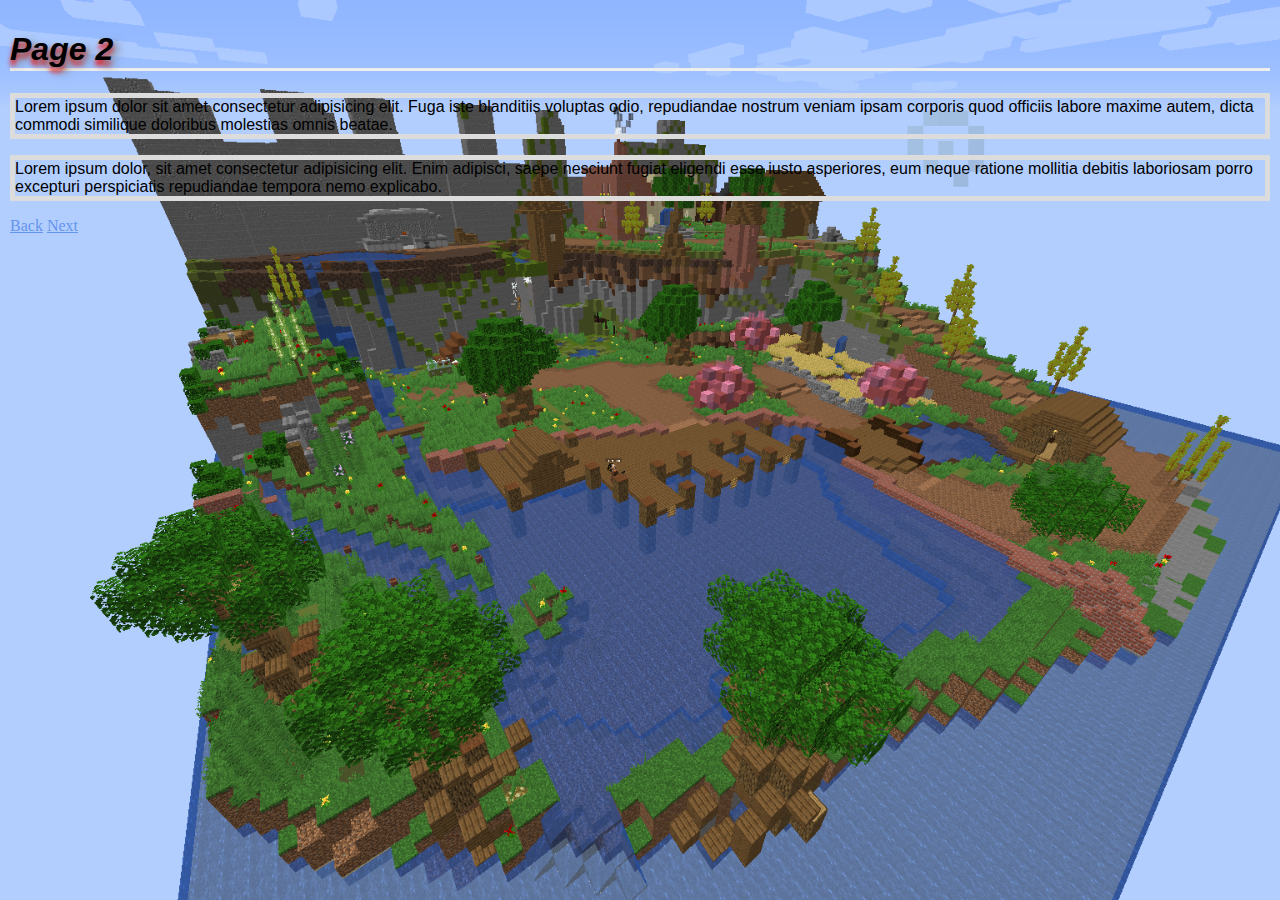
<file: page2.html>
<!DOCTYPE html>
<html lang="en">
<head>
    <meta charset="UTF-8">
    <meta http-equiv="X-UA-Compatible" content="IE=edge">
    <meta name="viewport" content="width=device-width, initial-scale=1.0">
    <title>Page 2t</title>
    <link rel="stylesheet" href="style.css">
</head>
<body>
    
    <h1>Page 2</h1>
    <p>Lorem ipsum dolor sit amet consectetur adipisicing elit. Fuga iste blanditiis voluptas odio, repudiandae nostrum veniam ipsam corporis quod officiis labore maxime autem, dicta commodi similique doloribus molestias omnis beatae.</p>  
    <p>Lorem ipsum dolor, sit amet consectetur adipisicing elit. Enim adipisci, saepe nesciunt fugiat eligendi esse iusto asperiores, eum neque ratione mollitia debitis laboriosam porro excepturi perspiciatis repudiandae tempora nemo explicabo.</p>
    <a href="index.html" target="self" title="Previous Page">Back</a>
    <a href="page3.html" title="Next Page" target="self">Next</a>
</body>
</html>
</file>
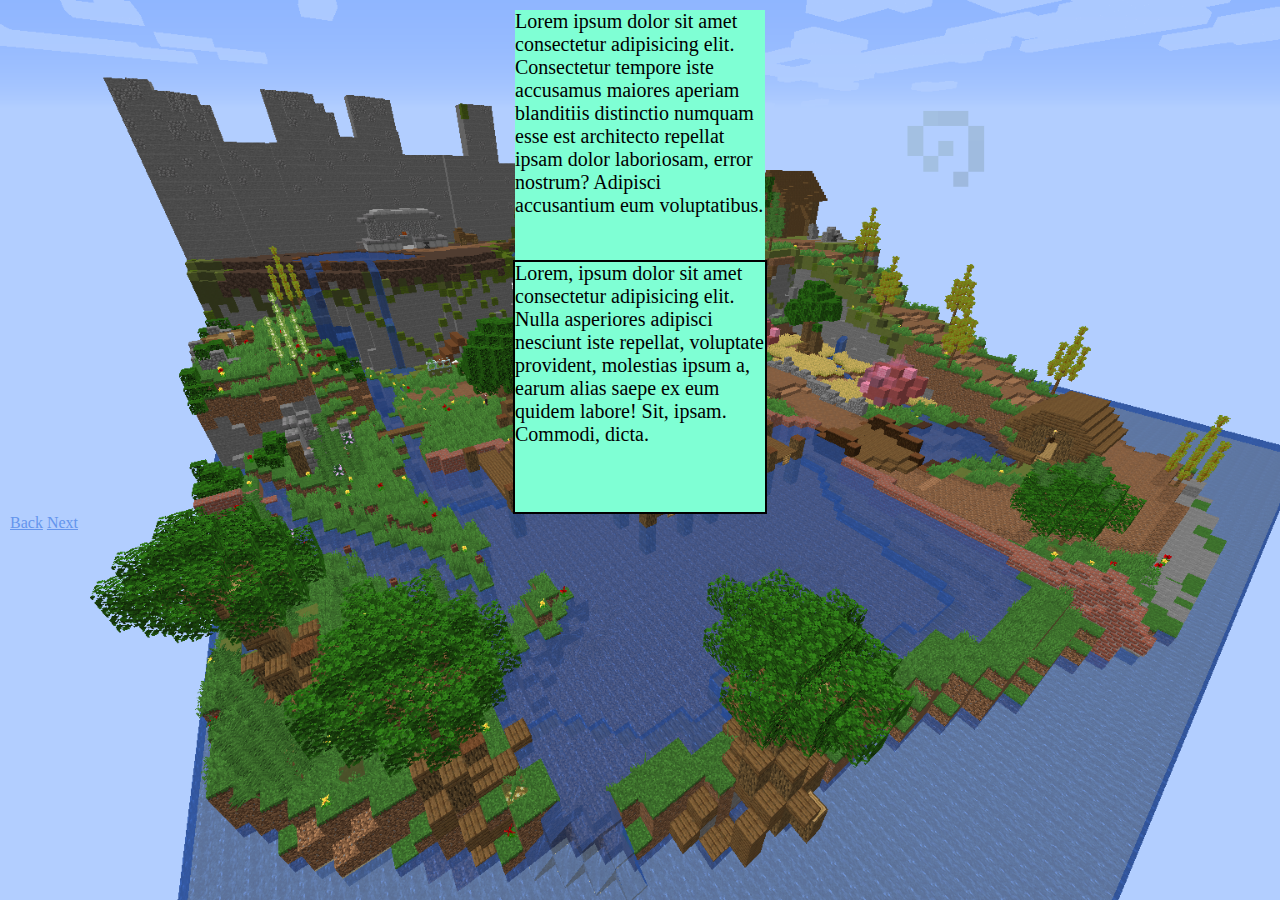
<file: page3.html>
<!DOCTYPE html>
<html lang="en">
<head>
    <meta charset="UTF-8">
    <meta http-equiv="X-UA-Compatible" content="IE=edge">
    <meta name="viewport" content="width=device-width, initial-scale=1.0">
    <title>Page 3</title>
    <link rel="stylesheet" href="style.css">
</head>
<body>
    
    <div id="box1">Lorem ipsum dolor sit amet consectetur adipisicing elit. Consectetur tempore iste accusamus maiores aperiam blanditiis distinctio numquam esse est architecto repellat ipsam dolor laboriosam, error nostrum? Adipisci accusantium eum voluptatibus.</div>
    <div id="box2">Lorem, ipsum dolor sit amet consectetur adipisicing elit. Nulla asperiores adipisci nesciunt iste repellat, voluptate provident, molestias ipsum a, earum alias saepe ex eum quidem labore! Sit, ipsam. Commodi, dicta.</div>
    <a href="page2.html" target="self" title="Previous Page">Back</a>
    <a href="page4.html" title="Next Page" target="self">Next</a>
</body>
</html>
</file>
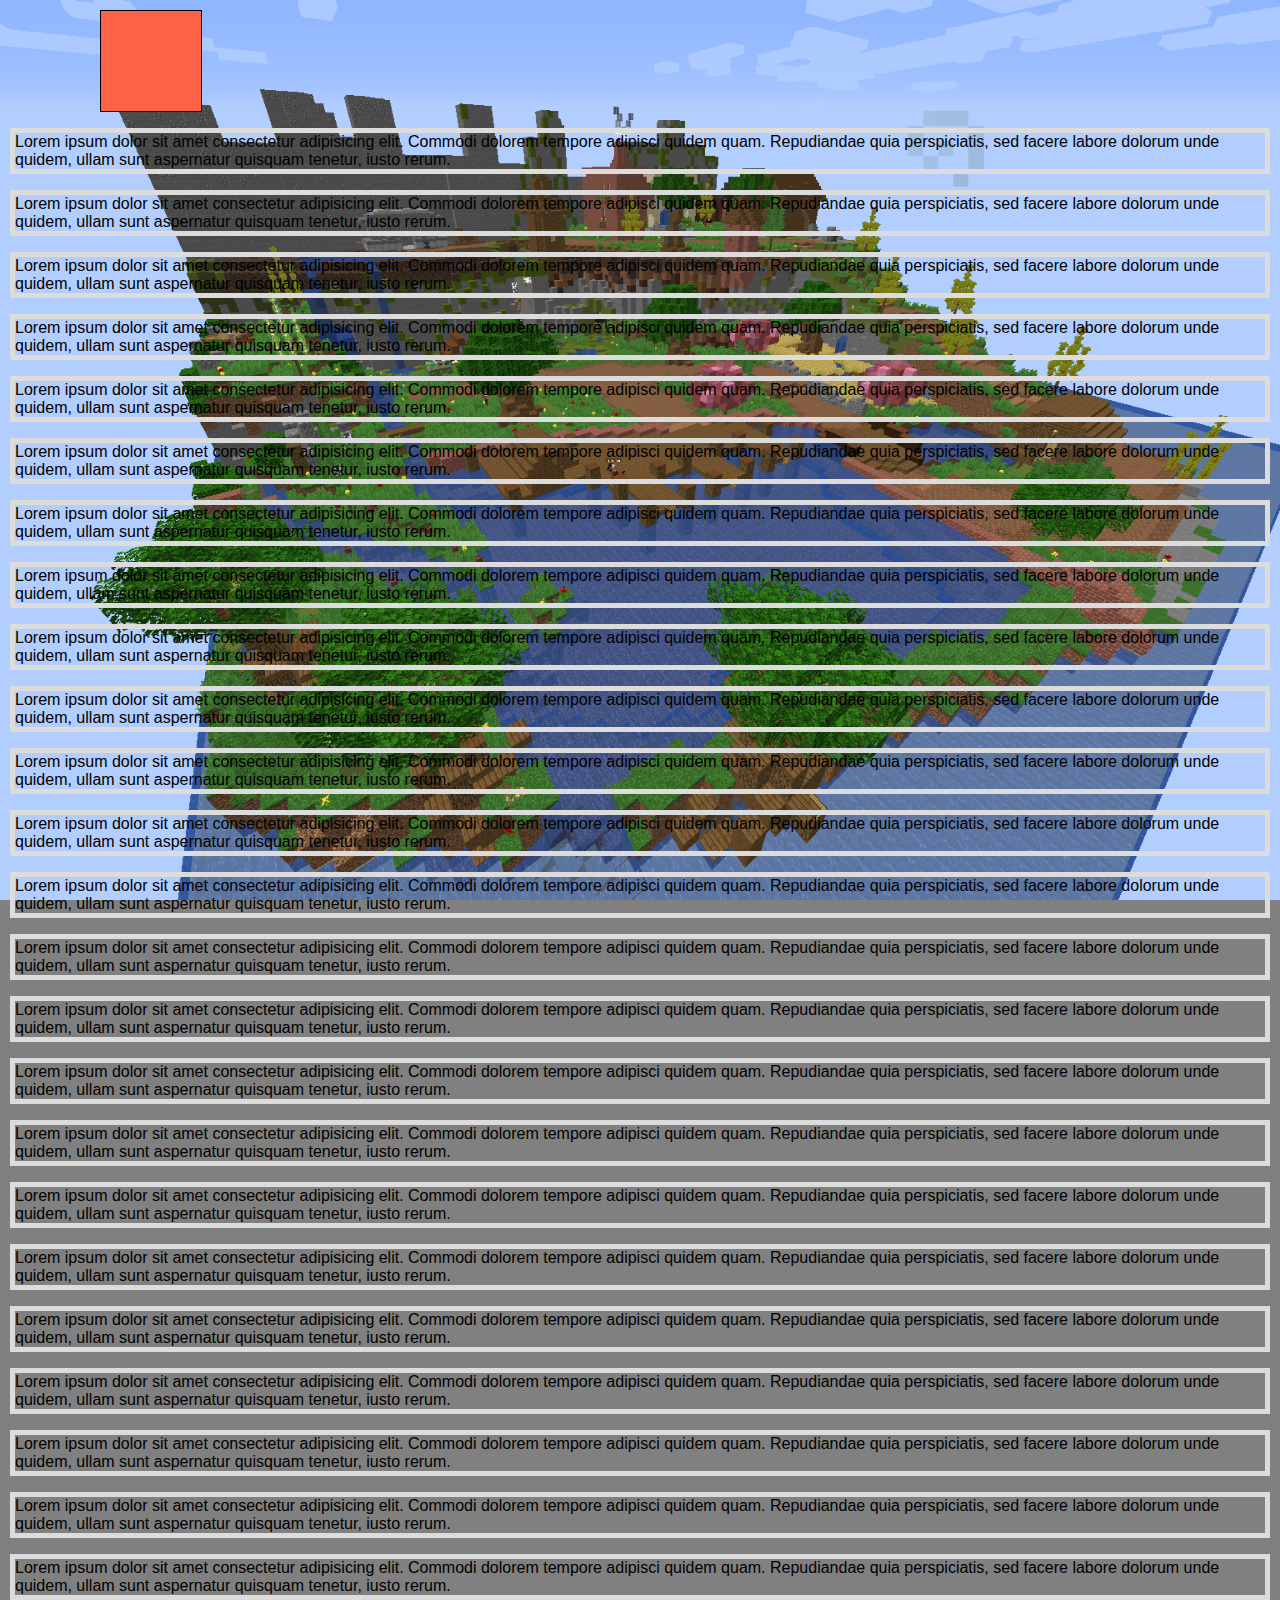
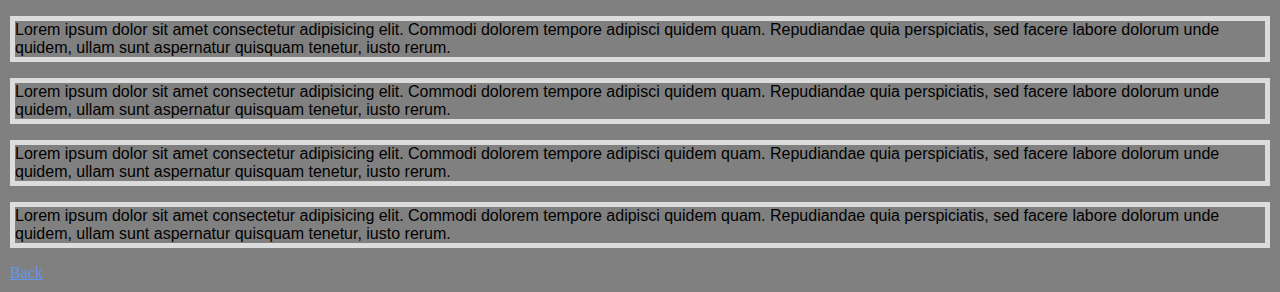
<file: page4.html>
<!DOCTYPE html>
<html lang="en">
<head>
    <meta charset="UTF-8">
    <meta http-equiv="X-UA-Compatible" content="IE=edge">
    <meta name="viewport" content="width=device-width, initial-scale=1.0">
    <title>Page 4</title>
    <link rel="stylesheet" href="style.css">
</head>
<body>

    <div id="box3">
        <div id="box4"></div>
    </div>
    

    <P>Lorem ipsum dolor sit amet consectetur adipisicing elit. Commodi dolorem tempore adipisci quidem quam. Repudiandae quia perspiciatis, sed facere labore dolorum unde quidem, ullam sunt aspernatur quisquam tenetur, iusto rerum.</P>
    <P>Lorem ipsum dolor sit amet consectetur adipisicing elit. Commodi dolorem tempore adipisci quidem quam. Repudiandae quia perspiciatis, sed facere labore dolorum unde quidem, ullam sunt aspernatur quisquam tenetur, iusto rerum.</P>
    <P>Lorem ipsum dolor sit amet consectetur adipisicing elit. Commodi dolorem tempore adipisci quidem quam. Repudiandae quia perspiciatis, sed facere labore dolorum unde quidem, ullam sunt aspernatur quisquam tenetur, iusto rerum.</P>
    <P>Lorem ipsum dolor sit amet consectetur adipisicing elit. Commodi dolorem tempore adipisci quidem quam. Repudiandae quia perspiciatis, sed facere labore dolorum unde quidem, ullam sunt aspernatur quisquam tenetur, iusto rerum.</P>
    <P>Lorem ipsum dolor sit amet consectetur adipisicing elit. Commodi dolorem tempore adipisci quidem quam. Repudiandae quia perspiciatis, sed facere labore dolorum unde quidem, ullam sunt aspernatur quisquam tenetur, iusto rerum.</P>
    <P>Lorem ipsum dolor sit amet consectetur adipisicing elit. Commodi dolorem tempore adipisci quidem quam. Repudiandae quia perspiciatis, sed facere labore dolorum unde quidem, ullam sunt aspernatur quisquam tenetur, iusto rerum.</P>
    <P>Lorem ipsum dolor sit amet consectetur adipisicing elit. Commodi dolorem tempore adipisci quidem quam. Repudiandae quia perspiciatis, sed facere labore dolorum unde quidem, ullam sunt aspernatur quisquam tenetur, iusto rerum.</P>
    <P>Lorem ipsum dolor sit amet consectetur adipisicing elit. Commodi dolorem tempore adipisci quidem quam. Repudiandae quia perspiciatis, sed facere labore dolorum unde quidem, ullam sunt aspernatur quisquam tenetur, iusto rerum.</P>
    <P>Lorem ipsum dolor sit amet consectetur adipisicing elit. Commodi dolorem tempore adipisci quidem quam. Repudiandae quia perspiciatis, sed facere labore dolorum unde quidem, ullam sunt aspernatur quisquam tenetur, iusto rerum.</P>
    <P>Lorem ipsum dolor sit amet consectetur adipisicing elit. Commodi dolorem tempore adipisci quidem quam. Repudiandae quia perspiciatis, sed facere labore dolorum unde quidem, ullam sunt aspernatur quisquam tenetur, iusto rerum.</P>
    <P>Lorem ipsum dolor sit amet consectetur adipisicing elit. Commodi dolorem tempore adipisci quidem quam. Repudiandae quia perspiciatis, sed facere labore dolorum unde quidem, ullam sunt aspernatur quisquam tenetur, iusto rerum.</P>
    <P>Lorem ipsum dolor sit amet consectetur adipisicing elit. Commodi dolorem tempore adipisci quidem quam. Repudiandae quia perspiciatis, sed facere labore dolorum unde quidem, ullam sunt aspernatur quisquam tenetur, iusto rerum.</P>
    <P>Lorem ipsum dolor sit amet consectetur adipisicing elit. Commodi dolorem tempore adipisci quidem quam. Repudiandae quia perspiciatis, sed facere labore dolorum unde quidem, ullam sunt aspernatur quisquam tenetur, iusto rerum.</P>
    <P>Lorem ipsum dolor sit amet consectetur adipisicing elit. Commodi dolorem tempore adipisci quidem quam. Repudiandae quia perspiciatis, sed facere labore dolorum unde quidem, ullam sunt aspernatur quisquam tenetur, iusto rerum.</P>
    <P>Lorem ipsum dolor sit amet consectetur adipisicing elit. Commodi dolorem tempore adipisci quidem quam. Repudiandae quia perspiciatis, sed facere labore dolorum unde quidem, ullam sunt aspernatur quisquam tenetur, iusto rerum.</P>
    <P>Lorem ipsum dolor sit amet consectetur adipisicing elit. Commodi dolorem tempore adipisci quidem quam. Repudiandae quia perspiciatis, sed facere labore dolorum unde quidem, ullam sunt aspernatur quisquam tenetur, iusto rerum.</P>
    <P>Lorem ipsum dolor sit amet consectetur adipisicing elit. Commodi dolorem tempore adipisci quidem quam. Repudiandae quia perspiciatis, sed facere labore dolorum unde quidem, ullam sunt aspernatur quisquam tenetur, iusto rerum.</P>
    <P>Lorem ipsum dolor sit amet consectetur adipisicing elit. Commodi dolorem tempore adipisci quidem quam. Repudiandae quia perspiciatis, sed facere labore dolorum unde quidem, ullam sunt aspernatur quisquam tenetur, iusto rerum.</P>
    <P>Lorem ipsum dolor sit amet consectetur adipisicing elit. Commodi dolorem tempore adipisci quidem quam. Repudiandae quia perspiciatis, sed facere labore dolorum unde quidem, ullam sunt aspernatur quisquam tenetur, iusto rerum.</P>
    <P>Lorem ipsum dolor sit amet consectetur adipisicing elit. Commodi dolorem tempore adipisci quidem quam. Repudiandae quia perspiciatis, sed facere labore dolorum unde quidem, ullam sunt aspernatur quisquam tenetur, iusto rerum.</P>
    <P>Lorem ipsum dolor sit amet consectetur adipisicing elit. Commodi dolorem tempore adipisci quidem quam. Repudiandae quia perspiciatis, sed facere labore dolorum unde quidem, ullam sunt aspernatur quisquam tenetur, iusto rerum.</P>
    <P>Lorem ipsum dolor sit amet consectetur adipisicing elit. Commodi dolorem tempore adipisci quidem quam. Repudiandae quia perspiciatis, sed facere labore dolorum unde quidem, ullam sunt aspernatur quisquam tenetur, iusto rerum.</P>
    <P>Lorem ipsum dolor sit amet consectetur adipisicing elit. Commodi dolorem tempore adipisci quidem quam. Repudiandae quia perspiciatis, sed facere labore dolorum unde quidem, ullam sunt aspernatur quisquam tenetur, iusto rerum.</P>
    <P>Lorem ipsum dolor sit amet consectetur adipisicing elit. Commodi dolorem tempore adipisci quidem quam. Repudiandae quia perspiciatis, sed facere labore dolorum unde quidem, ullam sunt aspernatur quisquam tenetur, iusto rerum.</P>
    <P>Lorem ipsum dolor sit amet consectetur adipisicing elit. Commodi dolorem tempore adipisci quidem quam. Repudiandae quia perspiciatis, sed facere labore dolorum unde quidem, ullam sunt aspernatur quisquam tenetur, iusto rerum.</P>
    <P>Lorem ipsum dolor sit amet consectetur adipisicing elit. Commodi dolorem tempore adipisci quidem quam. Repudiandae quia perspiciatis, sed facere labore dolorum unde quidem, ullam sunt aspernatur quisquam tenetur, iusto rerum.</P>
    <P>Lorem ipsum dolor sit amet consectetur adipisicing elit. Commodi dolorem tempore adipisci quidem quam. Repudiandae quia perspiciatis, sed facere labore dolorum unde quidem, ullam sunt aspernatur quisquam tenetur, iusto rerum.</P>
    <P>Lorem ipsum dolor sit amet consectetur adipisicing elit. Commodi dolorem tempore adipisci quidem quam. Repudiandae quia perspiciatis, sed facere labore dolorum unde quidem, ullam sunt aspernatur quisquam tenetur, iusto rerum.</P>
    <a href="page3.html" target="self" title="Previous Page">Back</a>
</body>
</html>
</file>
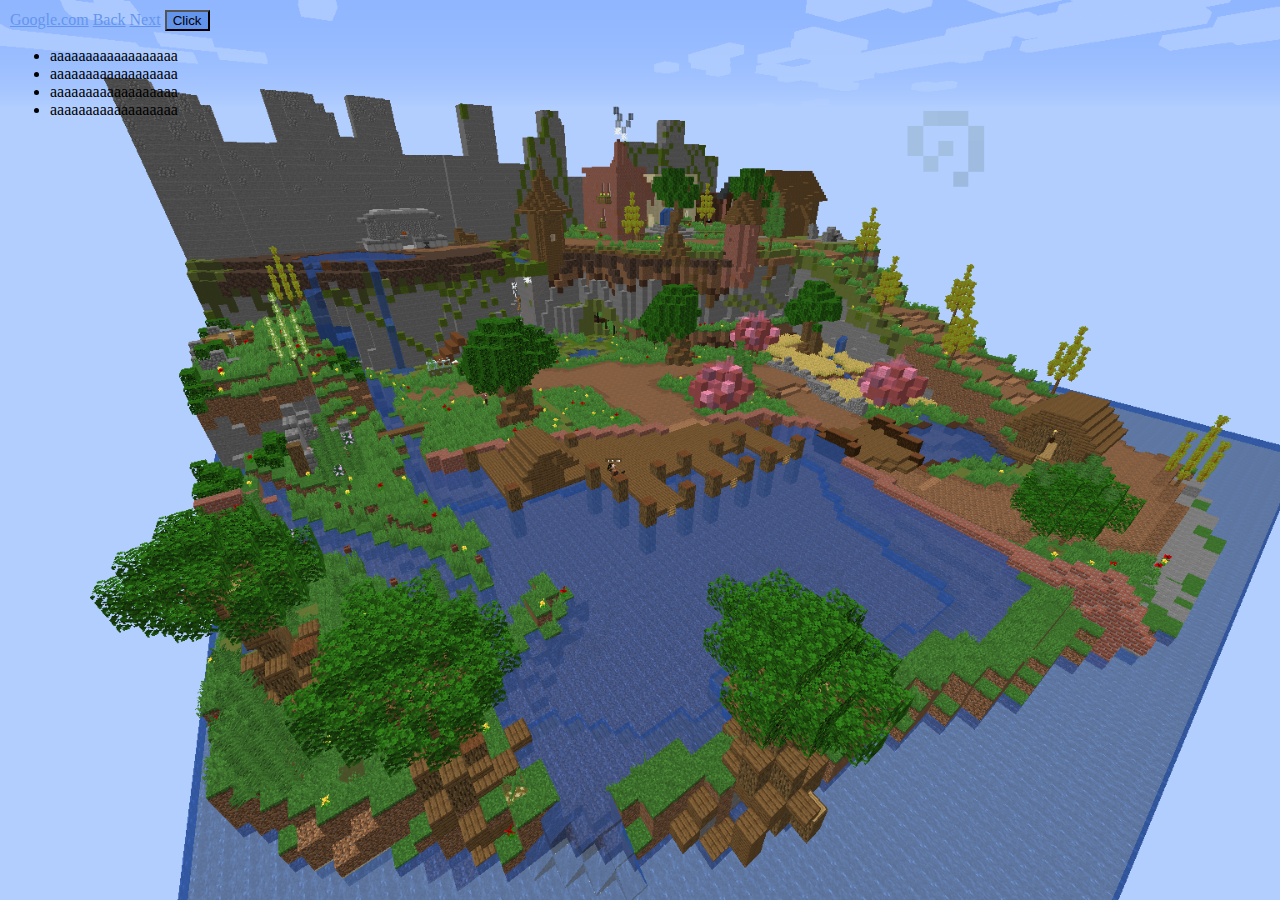
<file: page5.html>
<!DOCTYPE html>
<html lang="en">
<head>
    <meta charset="UTF-8">
    <meta http-equiv="X-UA-Compatible" content="IE=edge">
    <meta name="viewport" content="width=device-width, initial-scale=1.0">
    <title>Page 5</title>
    <link rel="stylesheet" href="style.css">
</head>
<body>
    
    <a href="https://www.google.com">Google.com</a>


    <a href="page4.html" target="self" title="Previous Page">Back</a>
    <a href="page6.html" title="Next Page" target="self">Next</a>
    <button>Click</button>
    <ul>
        <li>aaaaaaaaaaaaaaaaaa</li>
        <li>aaaaaaaaaaaaaaaaaa</li>
        <li>aaaaaaaaaaaaaaaaaa</li>
        <li>aaaaaaaaaaaaaaaaaa</li>


    </ul>



</body>
</html>
</file>
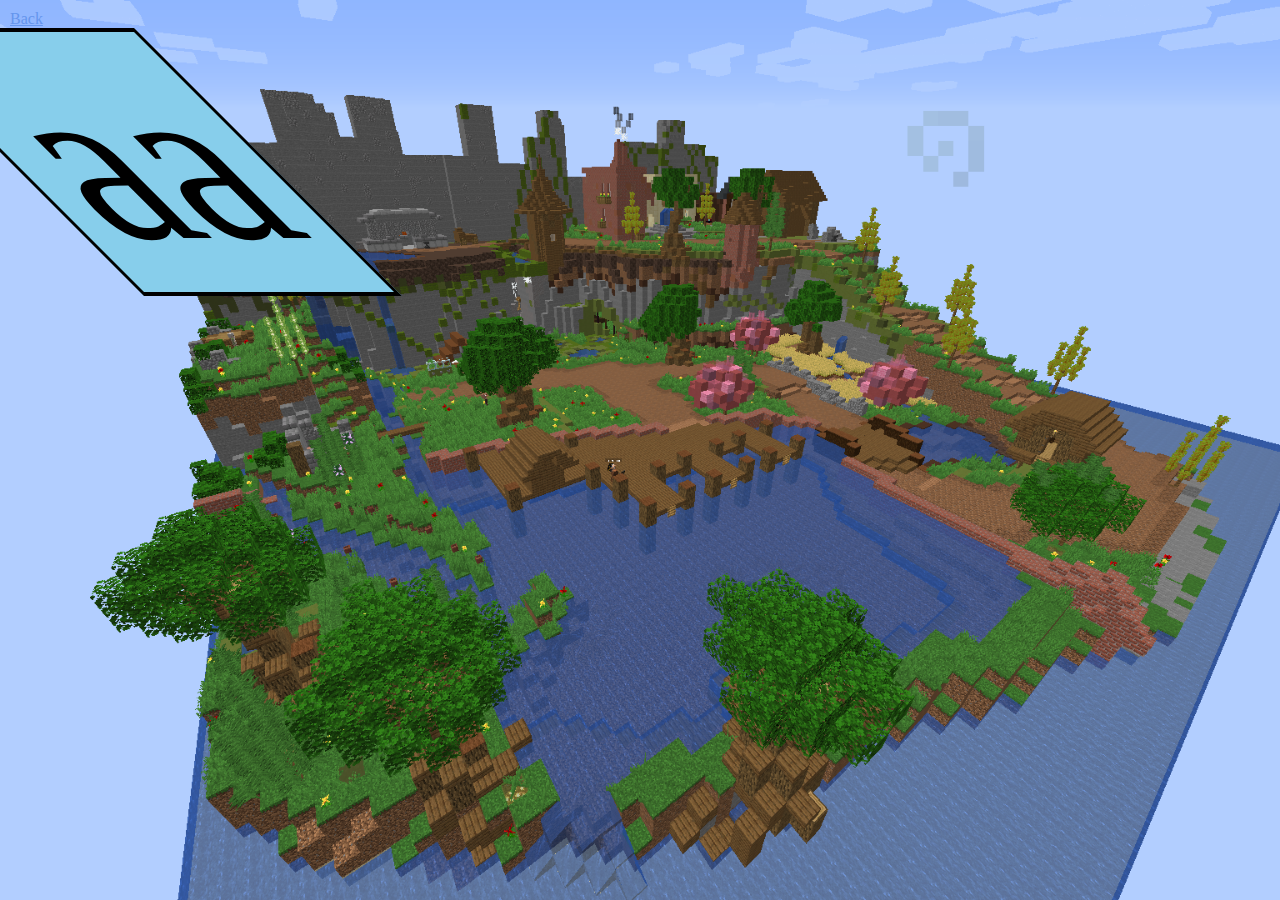
<file: page7.html>
<!DOCTYPE html>
<html lang="en">
<head>
    <meta charset="UTF-8">
    <meta http-equiv="X-UA-Compatible" content="IE=edge">
    <meta name="viewport" content="width=device-width, initial-scale=1.0">
    <title>Page 7</title>
    <link rel="stylesheet" href="style.css">
</head>
<body>
    
    <a href="page6.html" target="self" title="Previous Page">Back</a>
    <div id="cube1">aa</div>






</body>
</html>
</file>
<file: style.css>
body{
    background-color:gray;

}
h1{
    color: black;


}

#p1{
    color: /tomato;

}
.odd{
    color: blue;

}
.even{
    color: red;
}  
p{
    font-family: 'Open Sans', sans-serif;
}
h1{
    font-family: 'Segoe UI', Tahoma, Geneva, Verdana, sans-serif;
    font-style: italic;
    font-weight: bold;
    text-decoration: wavy;
    text-decoration: black;
    font: size 16px;
}
p{
    border-style: solid;
    border-width: 5px;
    border-color:gainsboro;
    border: radius 10px;
    background-image: url(Glass.png);
   
    
}
h1{
    border-top style: dotted;
    border-bottom-style:inset;
}
body{
    background-image: url(2023-02-03_21.37.49.png);
    background-attachment: fixed;
    background-repeat: no-repeat;
    background-position: center;
    background-size: cover;
    margin: 0px;

    padding: 10px;

}
#box1{
    border: 5px thin;
    width: 250px;
    height: 250px;
    font-size: 20px;
    background-color: aquamarine;
    border-color: lightseagreen;
    border-style:
    margin-top: 50px;
    margin: auto
    
}
#box2{
    border: 5px;
    width: 250px;
    height: 250px;
    font-size: 20px;
    background-color: aquamarine;
    border-style: ridge;
    border-color: lightseagreen;
    margin-top: 50px;
    margin: auto;
    border: 2px solid;
}
button{
    background-color: cornflowerblue;

}
/*a{
    background: lightsteelblue;
    border: 2px solid;
}*/
img{
    float: left;

}
.box{
    width: 100px;
    height: 100px;
    border:1px solid ;
    font-size: 40px;
    text-align:center;
}
#box3{
    border: solid 1px; 
    height: 300px;
    width: 300px;
    background-color: rgb(255, 0, 0);
    position: relative;
    top: 100px;
    left: 100px;
    right: 100px;
}
#box3{
    border: solid 1px; 
    height: 100px;
    width: 100px;
    background-color: tomato;
    position:sticky ;
    top: 0px;
   
    bottom: 0px;
    
}
a:link{
    color: cornflowerblue;

}
a:visited{
    color: cadetblue;

}
a:hover{
    color: darkcyan;

}
a:active{
    color: red;

}
button:hover{
    background-color: lightslategray;

}
button:active{
    color: gray;

}
/*li:nth-child(1){
    background-color: cornflowerblue;


}*/
h1{

    text-shadow: 5px 5px 10px gray, 0px 5px 5px red;
   /* box-shadow: 0px 5px 5px black;*/
}
h1:hover{
    color: darkgray;

}
.fa-house{
    color: powderblue;

}
.fa-thumbs-up{
    color: gray;

}
.fa-circle-up{
    color: skyblue;
    
}
#cube1{
    border: 4px solid;
    width: 250px;
    height: 250;
    font-size: 225px;
    background-color:skyblue
    
}
#cube1{

    text-align: center;
    transform: translateY(50px);
    transform:translateX(50px) ;
    transform: translate(50px, 50px);
    transform: rotateX(150deg);
    transform: scaleX(1);
    transform: scaleY(1);
    transform: scale(1, 1);
    transform: skewx(45deg );
    transform: matrix(1, 1, 1, 1, 1);
}
</file>
